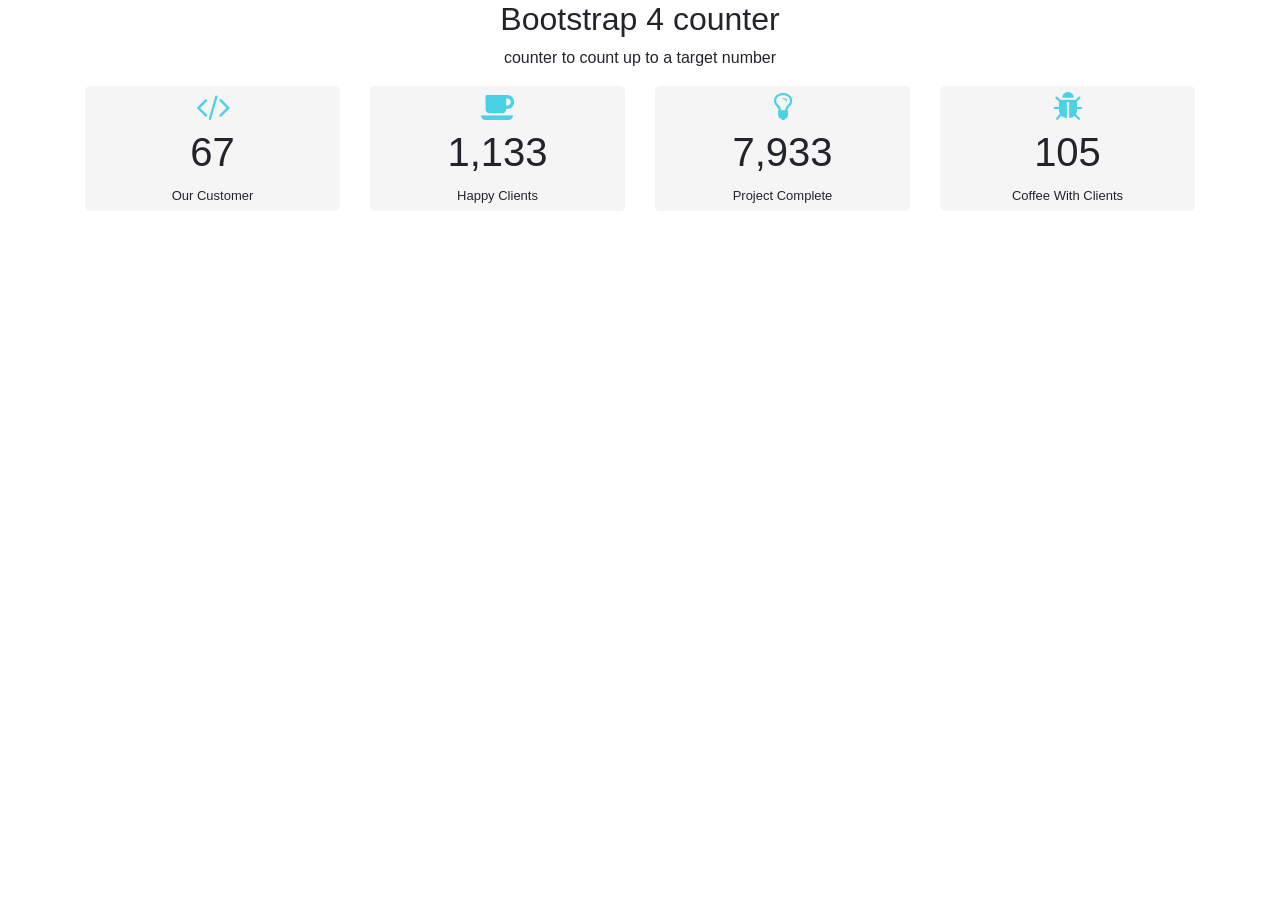
<file: tes.html>
<!DOCTYPE html>
<html lang="en">
<head>
    <meta charset="UTF-8">
    <meta name="viewport" content="width=device-width, initial-scale=1.0">
    <title>Document</title>
    <link href="//maxcdn.bootstrapcdn.com/bootstrap/4.1.1/css/bootstrap.min.css" rel="stylesheet" id="bootstrap-css">
    <script src="//maxcdn.bootstrapcdn.com/bootstrap/4.1.1/js/bootstrap.min.js"></script>
    <script src="//cdnjs.cloudflare.com/ajax/libs/jquery/3.2.1/jquery.min.js"></script>
    <!------ Include the above in your HEAD tag ---------->
    <link rel="stylesheet" href="https://netdna.bootstrapcdn.com/font-awesome/4.0.3/css/font-awesome.min.css">
    <link href="style-2.css" rel="stylesheet" id="bootstrap-css">
    <script src="style.js"></script>
    
    
</head>
<body>
<div class="container">
	<div class="row">
	    <br/>
	   <div class="col text-center">
		<h2>Bootstrap 4 counter</h2>
		<p>counter to count up to a target number</p>
		</div>		
	</div>
		<div class="row text-center">
	        <div class="col">
	        <div class="counter">
      <i class="fa fa-code fa-2x"></i>
      <h2 class="timer count-title count-number" data-to="100" data-speed="1500"></h2>
       <p class="count-text ">Our Customer</p>
    </div>
	        </div>
              <div class="col">
               <div class="counter">
      <i class="fa fa-coffee fa-2x"></i>
      <h2 class="timer count-title count-number" data-to="1700" data-speed="1500"></h2>
      <p class="count-text ">Happy Clients</p>
    </div>
              </div>
              <div class="col">
                  <div class="counter">
      <i class="fa fa-lightbulb-o fa-2x"></i>
      <h2 class="timer count-title count-number" data-to="11900" data-speed="1500"></h2>
      <p class="count-text ">Project Complete</p>
    </div></div>
              <div class="col">
              <div class="counter">
      <i class="fa fa-bug fa-2x"></i>
      <h2 class="timer count-title count-number" data-to="157" data-speed="1500"></h2>
      <p class="count-text ">Coffee With Clients</p>
    </div>
    </div>
     </div>
</div>



</body>
</html>
</file>
<file: style-2.css>
.counter {
    background-color:#f5f5f5;
    padding: 5px 0;
    border-radius: 5px;
}

.count-title {
    font-size: 40px;
    font-weight: normal;
    margin-top: 5px;
    margin-bottom: 0;
    text-align: center;
}

.count-text {
    font-size: 13px;
    font-weight: normal;
    margin-top: 10px;
    margin-bottom: 0;
    text-align: center;
}

.fa-2x {
    margin: 0 auto;
    float: none;
    display: table;
    color: #4ad1e5;
}
</file>
